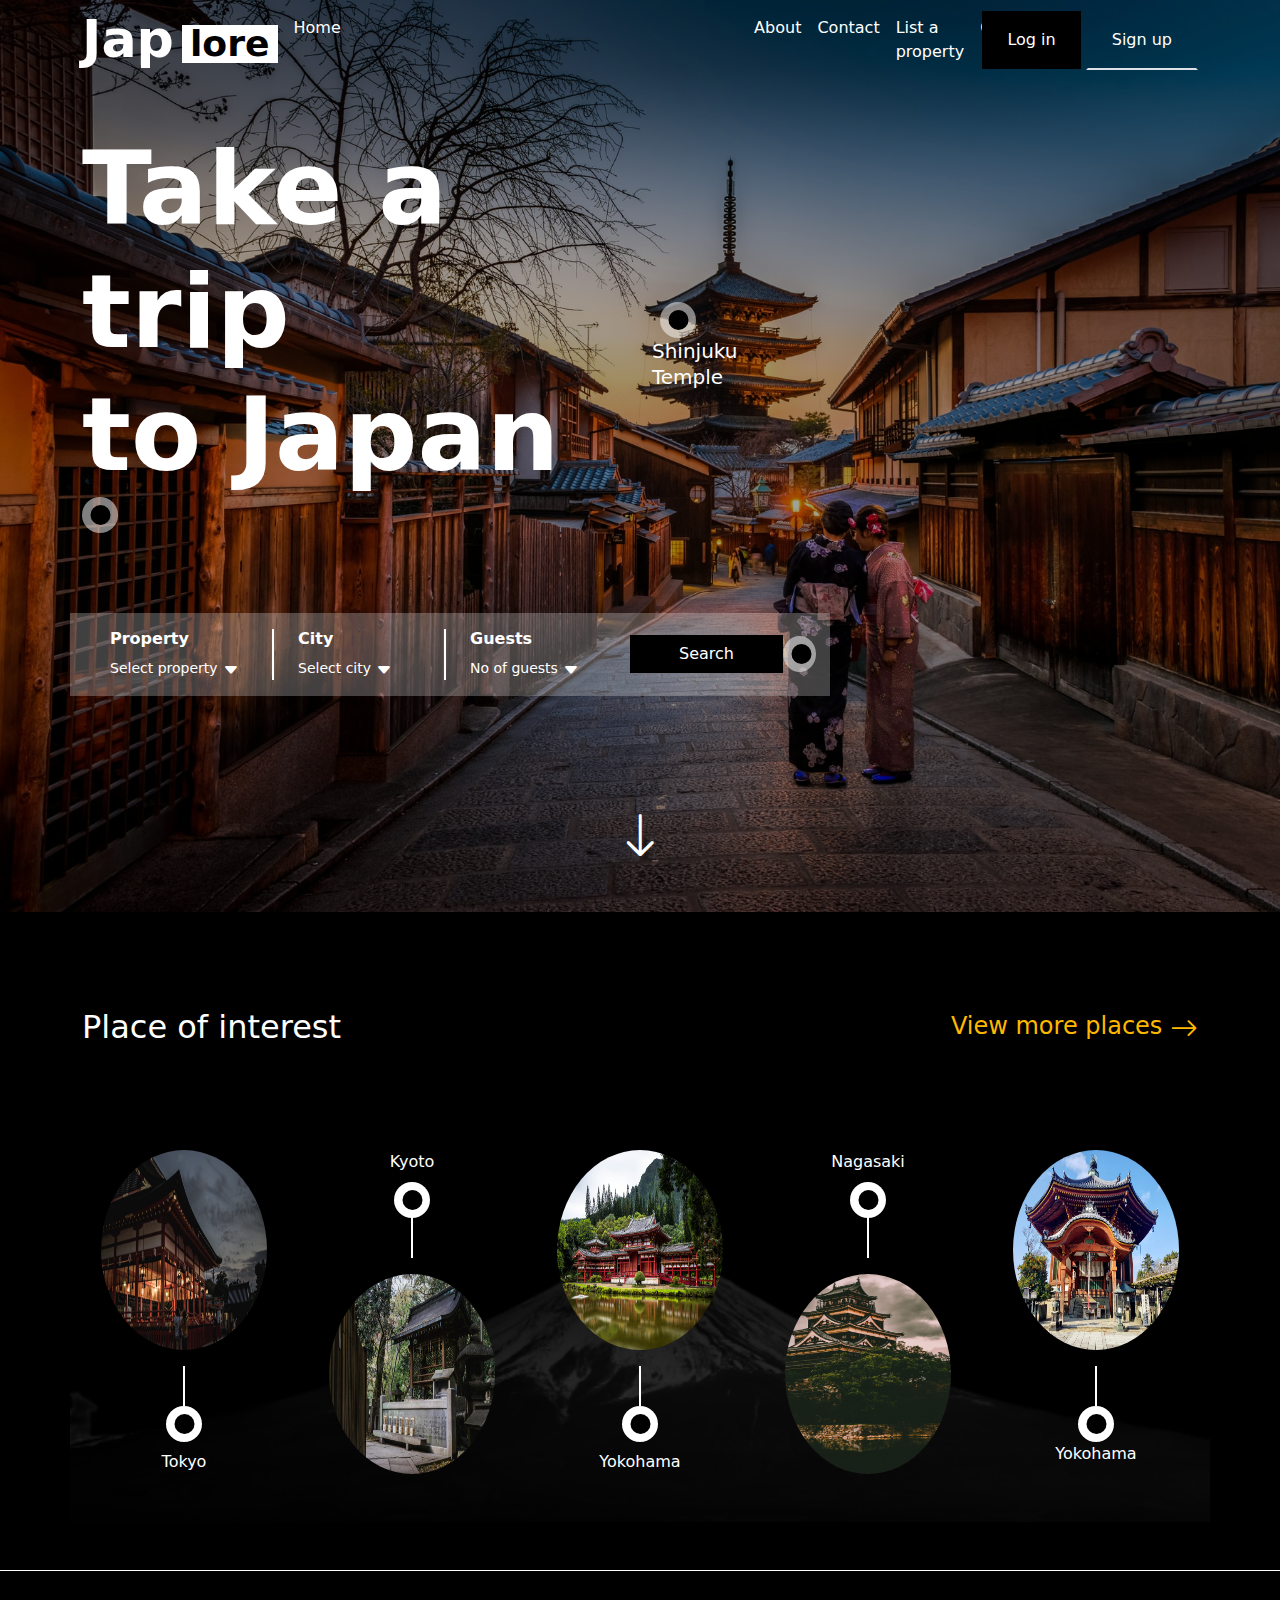
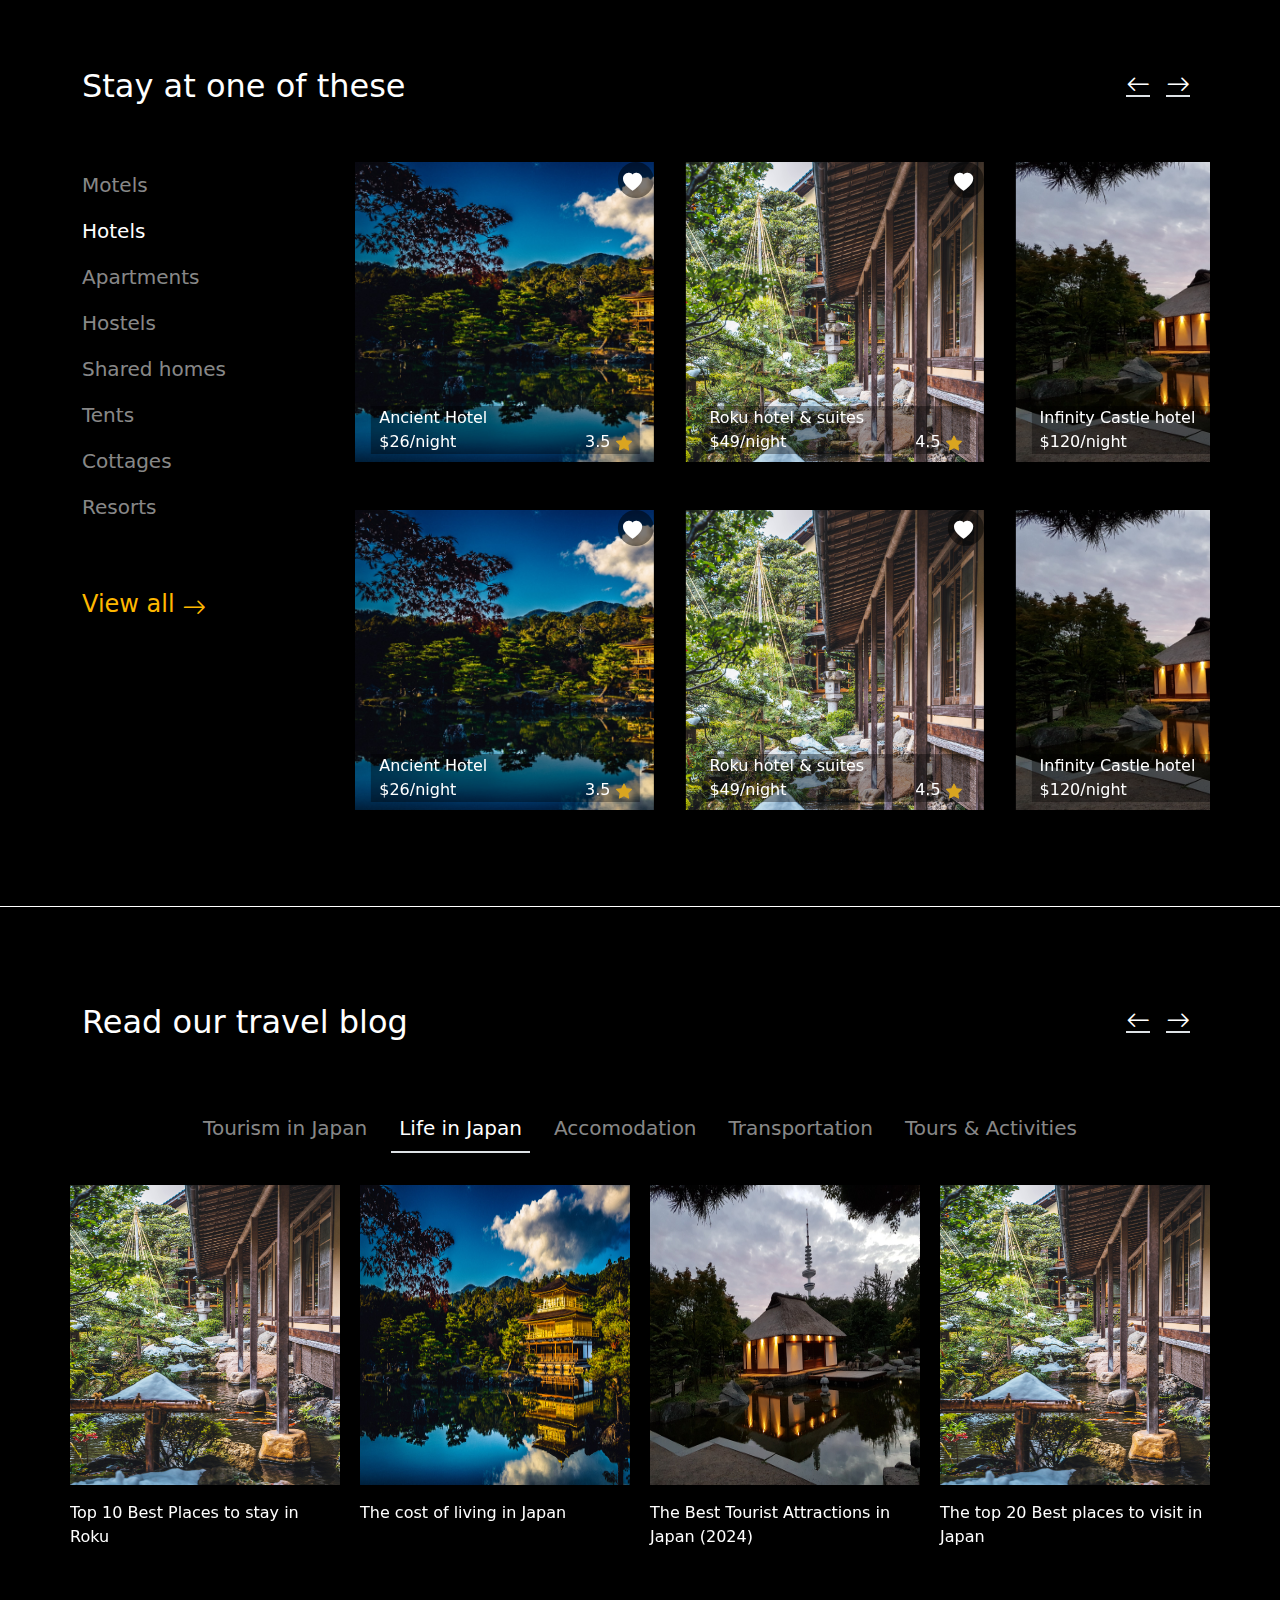
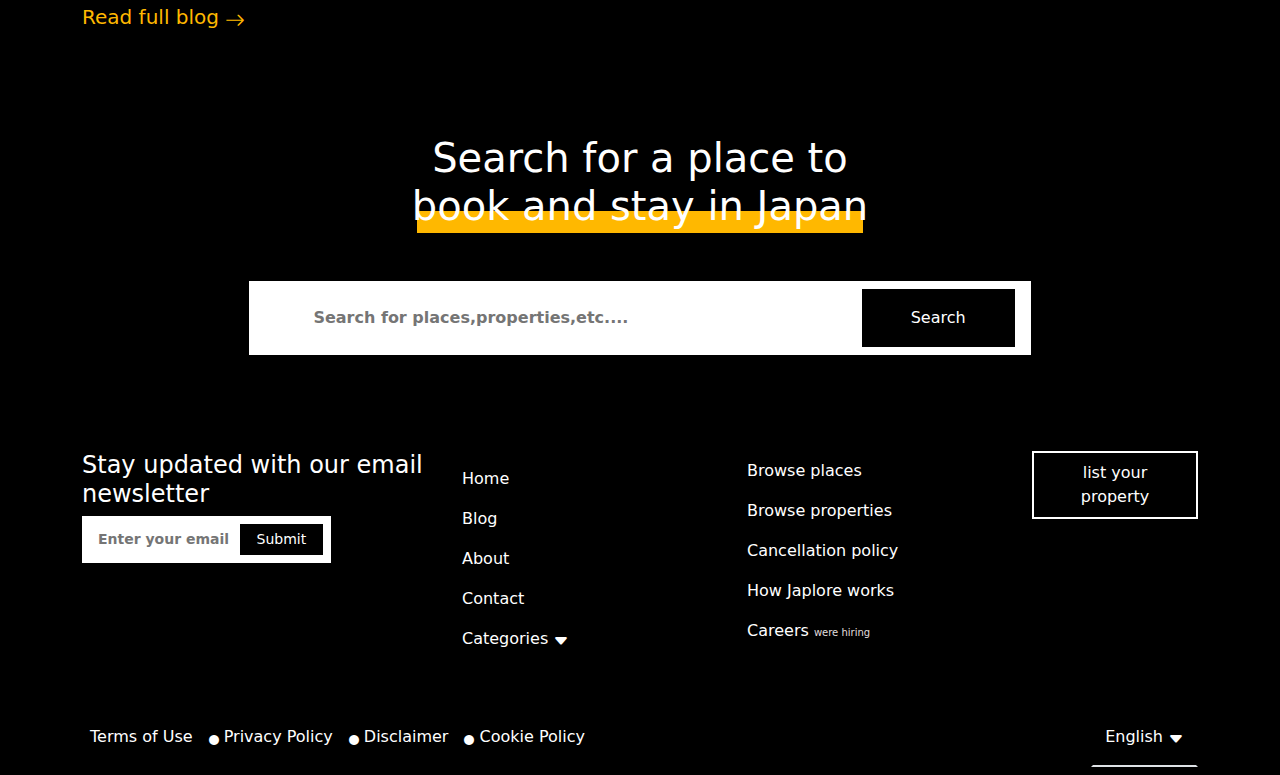
<file: index.html>
<!DOCTYPE html>
<html lang="en">
<head>
  <meta charset="UTF-8">
  <meta name="viewport" content="width=device-width, initial-scale=1.0">
  <title>Japlore</title>
  <link rel="stylesheet" href="index.css">
  <link href="https://cdn.jsdelivr.net/npm/bootstrap@5.3.3/dist/css/bootstrap.min.css" rel="stylesheet" integrity="sha384-QWTKZyjpPEjISv5WaRU9OFeRpok6YctnYmDr5pNlyT2bRjXh0JMhjY6hW+ALEwIH" crossorigin="anonymous">
  <link rel="stylesheet" href="https://cdn.jsdelivr.net/npm/swiper@11/swiper-bundle.min.css"/>
  <link rel="stylesheet" href="https://cdn.jsdelivr.net/npm/bootstrap-icons@1.11.3/font/bootstrap-icons.min.css">
</head>
<body>

 <section class="hero container-fluid pb-5">
    <div class="container-lg">
    <nav class="navbar navbar-expand-lg justify-content-between mb-md-4 mb-2" id="sticky_top">
      <div class="brand text-white">
        <a href="#" class="nav-link d-flex"> Jap <div class="p-2 "><span class="px-2 mt-2">lore</span></div></a>
      </div>

      <button class="navbar-toggler" type="button" data-bs-toggle="collapse" data-bs-target="#navbarSupportedContent" aria-controls="navbarSupportedContent" aria-expanded="false" aria-label="Toggle navigation" >
        <i class="bi bi-list"></i><!-- <span class="navbar-toggler-icon"></span> -->
      </button>
  
      <div class="collapse navbar-collapse justify-content-between" id="navbarSupportedContent">

        <div class="links ">
          <ul class="navbar-nav ">
            <li class="nav-item swiper-slide"><a href="index.html" class="nav-link">Home</a></li>
            <li class="nav-item"><a href="#" class="nav-link">About</a></li>
            <li class="nav-item"><a href="#" class="nav-link">Contact</a></li>
            <li class="nav-item"><a href="#" class="nav-link">List a property</a></li>
            <li class="nav-item"><a href="#" class="nav-link">Categories <i class="bi-caret-down-fill"></i></a></li>
          </ul>
        </div>

        <div class="right ">
          <button class="btn py-3 px-4 black ">Log in</button>
          <button class="btn py-3 px-4 border-2 border-bottom">Sign up</button>
        </div>
      </div>
    </nav>

    <div class="row">
      <div class="col-xl-6 col-md-7">
        <h1 class="text-white trip py-4 mb-5">
          Take a trip <br> to Japan <div class="small circle">
            <div class="circle2"></div>
          </div>
        </h1>
      </div>

      <div class="col-xl-6 col-md-5 first" >
        <div class="circle mx-2">
          <div class="circle2"></div>
        </div>
        <p class="text">Shinjuku <br>Temple</p>
      </div>
    </div>

    <!-- <div class="col-md-3">
      <div class="circle mx-auto">
        <div class="circle2"></div>
      </div>
    </div> -->

    <div class="row text-white pt-2 pb-5">
      <div class=" col-xl-8 frame2 ps-3 py-3 pe-0">
        <div class="col-md-3 ps-lg-4">
          <h6>Property</h6>
          <div class=""> 
            <small>Select property</small>
            <i class="bi bi-caret-down-fill"></i>
          </div>
        </div>
        
        <div class="col-md-2 ps-md-4 me-md-5" style=" border-left: 2.81px solid var(--white);">
          <h6>City</h6>
          <div> 
            <small>Select city</small>
            <i class="bi bi-caret-down-fill"></i>
          </div>
        </div>
        
        <div class="col-md-3 ps-md-4" style=" border-left: 2.81px solid var(--white);">
          <h6>Guests</h6>
          <div class=""> 
            <small>No of guests</small>
            <i class="bi bi-caret-down-fill"></i>
          </div>
        </div>

        <div class="col-md-3 mt-4 mt-sm-0 d-flex align-items-center">
          <div>
            <button class="btn text-white black px-5">Search</button>
          </div>

          <div class="circle">
           <div class="circle2"></div>
          </div>
         </div> 
      </div>
      <div class="col-md-4">
        <div class="float-end">
        <!-- <div class="circle mx-auto">
          <div class="circle2"></div>
        </div> -->
        </div>
      </div>
    </div>
    <div class="text-center mt-5"><i class="bi bi-arrow-down text-white" style="font-size: 3rem;"></i></div>
    </div>
  </section>
  
  <section class="places container-fluid py-5">
    <div class="container-lg">
      <div class="d-flex justify-content-between py-md-5 py-2">
        <h2>Place of interest</h2>
        <h4 class="desktop-only" style="color: rgba(255, 184, 0, 1) !important;">View more places <i class="bi-arrow-right fs-3"></i></h4>
      </div>

    <div class="gallery row py-5 desktop-only">
      <div class="col-lg-2 mx-auto text-center">
        <img src="img/Tokyo.jpeg">
        <div class="extra mt-3">
          <div class="vl mx-auto"></div>
          <div class="circle mx-auto mb-2">
            <div class="circle2"></div>
          </div>
          <span>Tokyo</span>
        </div>
      </div>
      
      <div class="col-lg-2 mx-auto text-center">
        <div class="extra mb-3">
          <span>Kyoto</span>
          <div class="circle mx-auto mt-2">
            <div class="circle2"></div>
          </div>
          <div class="vl mx-auto"></div>
        </div>
        <img src="img/Kyoto.jpeg">
      </div>
      
      <div class="col-lg-2 mx-auto text-center">
        <img src="img/Yokohama.jpeg">
        <div class="extra mt-3">
          <div class="vl mx-auto"></div>
          <div class="circle mb-2 mx-auto">
            <div class="circle2"></div>
          </div>
          <span>Yokohama</span>
        </div>
      </div>
      
      <div class="col-lg-2 mx-auto text-center">
        <div class="extra mb-3">
          <span>Nagasaki</span>
          <div class="circle mt-2 mx-auto">
            <div class="circle2"></div>
          </div>
          <div class="vl mx-auto"></div>
        </div>

        <img src="img/Nagasaki.jpeg">
      </div>
      
      <div class="col-lg-2 mx-auto text-center">
        <img src="img/Yokohama2.jpeg">
        <div class="extra mt-3 mb-2">
          <div class="vl mx-auto"></div>
          <div class="circle mx-auto">
            <div class="circle2"></div>
          </div>
          <span>Yokohama</span>
        </div>
      </div>
    </div> 
    
    <div class="swiper swiper3 mobile-only">
      <div class="gallery swiper-wrapper py-5 ">
        <div class="col-md-3 swiper-slide text-center">
          <img src="img/Tokyo.jpeg">
          <div class="extra mt-3">
            <div class="vl mx-auto"></div>
            <div class="circle mx-auto mb-2">
              <div class="circle2"></div>
            </div>
            <span>Tokyo</span>
          </div>
        </div>
        
        <div class="col-md-3 swiper-slide text-center">
          <div class="extra mb-3">
            <span>Kyoto</span>
            <div class="circle mx-auto mt-2">
              <div class="circle2"></div>
            </div>
            <div class="vl mx-auto"></div>
          </div>
          <img src="img/Kyoto.jpeg">
        </div>
        
        <div class="col-md-3 swiper-slide text-center">
          <img src="img/Yokohama.jpeg">
          <div class="extra mt-3">
            <div class="vl mx-auto"></div>
            <div class="circle mb-2 mx-auto">
              <div class="circle2"></div>
            </div>
            <span>Yokohama</span>
          </div>
        </div>
        
        <div class="col-md-3 swiper-slide text-center">
          <div class="extra mb-3">
            <span>Nagasaki</span>
            <div class="circle mt-2 mx-auto">
              <div class="circle2"></div>
            </div>
            <div class="vl mx-auto"></div>
          </div>

          <img src="img/Nagasaki.jpeg">
        </div>
        
        <div class="col-md-3 swiper-slide text-center">
          <img src="img/Yokohama2.jpeg">
          <div class="extra mt-3 mb-2">
            <div class="vl mx-auto"></div>
            <div class="circle mx-auto">
              <div class="circle2"></div>
            </div>
            <span>Yokohama</span>
          </div>
        </div>

        <div class="col-md-3 swiper-slide text-center">
          <div class="extra mb-3">
            <span>Nagasaki</span>
            <div class="circle mt-2 mx-auto">
              <div class="circle2"></div>
            </div>
            <div class="vl mx-auto"></div>
          </div>

          <img src="img/Nagasaki.jpeg">
        </div>
      </div>
    </div> 
    <h4 class="mobile-only" style="color: rgba(255, 184, 0, 1) !important;">View more places <i class="bi-arrow-right fs-3"></i></h4>

    </div>
  </section>

  <section class="stay container-fluid py-5 ">
    <div class="container-lg pb-5">
      <div class="d-flex justify-content-between py-5">
        <h2>Stay at one of these</h2>
        <h4 ><i class="border-2 border-bottom bi-arrow-left fs-4 mx-2"></i><i class="border-2 border-bottom bi-arrow-right fs-4 mx-2"></i></h4>
      </div>

      <div class="row">
        <div class="col-md-3">
          <aside>
            <ul class="navbar-nav">
              <li class="nav-item"><a href="#" class="nav-link fs-5">Motels</a></li>
              <li class="nav-item"><a href="#" class="nav-link fs-5 active">Hotels</a></li>
              <li class="nav-item"><a href="#" class="nav-link fs-5">Apartments</a></li>
              <li class="nav-item"><a href="#" class="nav-link fs-5">Hostels</a></li>
              <li class="nav-item"><a href="#" class="nav-link fs-5">Shared homes</a></li>
              <li class="nav-item"><a href="#" class="nav-link fs-5">Tents</a></li>
              <li class="nav-item"><a href="#" class="nav-link fs-5">Cottages</a></li>
              <li class="nav-item"><a href="#" class="nav-link fs-5">Resorts</a></li>
              <li class="nav-item"><a href="#" class="nav-link fs-4 mt-5" style="color: rgba(255, 184, 0, 1) !important;">View all <i class="bi bi-arrow-right"></i></a></li>
            </ul>
          </aside>
        </div>
        <div class="col-md-9">
          <main>
            <div class=" row mb-5">
              <div class="swiper swiper1">
                <div class="swiper-wrapper">
                  <div class="col-md-3 swiper-slide mx-3" style="background-image: url(img/Roku.jpeg);height:300px; background-size: cover;">
                    <div class="texts">
                      <div class="circle float-end"><i class="bi bi-heart-fill"></i></div>
                      <div class="float-bottom px-2">
                      <span>Roku hotel & suites</span>
                      <div class="justify-content-between d-flex">
                        <span>$49/night</span>
                        <span>4.5 <i class="bi bi-star-fill"></i></span>
                      </div>
                      </div>
                    </div>
                  </div>
  
                  <div class="col-md-3 swiper-slide mx-3" style="background-image: url(img/Infinity_Castle.jpeg); height: 300px; background-size: cover;">
                    <div class="texts">
                      <div class="circle float-end"><i class="bi bi-heart-fill"></i></div>
                      <div class="float-bottom px-2">
                      <span>Infinity Castle hotel</span>
                      <div class="justify-content-between d-flex">
                        <span>$120/night</span>
                        <span>5 <i class="bi bi-star-fill"></i></span>
                      </div>
                      </div>
                    </div>
                  </div>
  
                  <div class="col-md-3 swiper-slide mx-3" style="background-image: url(img/ancient.jpeg); height: 300px; background-size: cover;">
                    <div class="texts">
                      <div class="circle float-end"><i class="bi bi-heart-fill"></i></div>
                      <div class="float-bottom px-2">
                      <span>Ancient Hotel</span>
                      <div class="justify-content-between d-flex">
                        <span>$26/night</span>
                        <span>3.5 <i class="bi bi-star-fill"></i></span>
                      </div>
                      </div>
                    </div>
                  </div>
  
                  <!-- <div class="col-md-3 swiper-slide">
                    <img src="img/Infinity_Castle.jpeg" width="300px" height="300px">
                    <div class="top-left">
                      <div class="circle"><i class="bi bi-heart-fill"></i></div>
                    </div>
  
                    <div class="bottom">
                      <span>Roku hotel & suites</span>
                      <div>
                        <span>$49/night</span>
                        <span>4.5 <i class="bi bi-star-fill"></i></span>
                      </div>
                    </div>
                  </div>
                  <div class="col-md-3 swiper-slide">
                    <img src="img/ancient.jpeg" width="300px" height="300px">
                  </div> -->
                </div>
                </div>
            </div>
            
            <div class=" row">
              <div class="swiper swiper1">
                <div class="swiper-wrapper">
                  <div class="col-md-3 swiper-slide mx-3" style="background-image: url(img/Roku.jpeg);height:300px; background-size: cover;">
                    <div class="texts">
                      <div class="circle float-end"><i class="bi bi-heart-fill"></i></div>
                      <div class="float-bottom px-2">
                      <span>Roku hotel & suites</span>
                      <div class="justify-content-between d-flex">
                        <span>$49/night</span>
                        <span>4.5 <i class="bi bi-star-fill"></i></span>
                      </div>
                      </div>
                    </div>
                  </div>
  
                  <div class="col-md-3 swiper-slide mx-3" style="background-image: url(img/Infinity_Castle.jpeg); height: 300px; background-size: cover;">
                    <div class="texts">
                      <div class="circle float-end"><i class="bi bi-heart-fill"></i></div>
                      <div class="float-bottom px-2">
                      <span>Infinity Castle hotel</span>
                      <div class="justify-content-between d-flex">
                        <span>$120/night</span>
                        <span>5 <i class="bi bi-star-fill"></i></span>
                      </div>
                      </div>
                    </div>
                  </div>
  
                  <div class="col-md-3 swiper-slide mx-3" style="background-image: url(img/ancient.jpeg); height: 300px; background-size: cover;">
                    <div class="texts">
                      <div class="circle float-end"><i class="bi bi-heart-fill"></i></div>
                      <div class="float-bottom px-2">
                      <span>Ancient Hotel</span>
                      <div class="justify-content-between d-flex">
                        <span>$26/night</span>
                        <span>3.5 <i class="bi bi-star-fill"></i></span>
                      </div>
                      </div>
                    </div>
                  </div>
  
                   </div>
                </div>
            </div>
          </main>
        </div>
      </div>
    </div>
  </section>

  <section class="blog container-fluid py-5">
    <div class="container-lg">
      <div class="d-flex justify-content-between py-5">
        <h2>Read our travel blog</h2>
        <h4 ><i class="border-2 border-bottom bi-arrow-left fs-4 mx-2"></i><i class="border-2 border-bottom bi-arrow-right fs-4 mx-2"></i></h4>
      </div>

    <nav class="navbar navbar-expand-lg justify-content-around mb-4">
      <ul class="navbar-nav">
        <li class="nav-item"><a href="#" class="nav-link fs-5 mx-2">Tourism in Japan</a></li>
        <li class="nav-item"><a href="#" class="nav-link fs-5 mx-2 active border-bottom border-2">Life in Japan</a></li>
        <li class="nav-item"><a href="#" class="nav-link fs-5 mx-2">Accomodation</a></li>
        <li class="nav-item"><a href="#" class="nav-link fs-5 mx-2">Transportation</a></li>
        <li class="nav-item"><a href="#" class="nav-link fs-5 mx-2">Tours & Activities</a></li>
      </ul>
    </nav>

    <div class=" row mb-5">
      <div class="swiper swiper2">
        <div class="swiper-wrapper">
          <div class="col-3 swiper-slide">
            <img src="img/Roku.jpeg " height="300px" width="300px">
            <p class="py-3">Top 10 Best Places to stay in Roku</p>
          </div>

          <div class="col-3 swiper-slide">
            <img src="img/ancient.jpeg" height="300px" width="300px">
            <p class="py-3">The cost of living in Japan</p>
          </div>
          
          <div class="col-3 swiper-slide">
            <img src="img/Infinity_Castle.jpeg" height="300px" width="300px">
            <p class="py-3">The Best Tourist Attractions in Japan (2024)</p>
          </div>

          <div class="col-3 swiper-slide">
            <img src="img/Roku.jpeg" height="300px" width="300px">
            <p class="py-3">The top 20 Best places to visit in Japan</p>
          </div>
          
          <div class="col-3 swiper-slide">
            <img src="img/ancient.jpeg" height="300px" width="300px">
            <p class="py-3">The Best Tourist Attractions in Japan.The glorious Ancient Castle hotel</p>
          </div>
        </div>     
      </div>

      <div>
        <h5 style="color: rgba(255, 184, 0, 1) !important;">Read full blog <i class="bi bi-arrow-right"></i></h5>
      </div>
  </section>

  <section class="search container-fluid">
    <div class="container-lg">
      <div>
        <h1 class="text-center" style="z-index: 999; position: relative;">
          Search for a place to <br>book and stay in Japan
        </h1>
        <div class="text-center mx-auto" style="background-color: rgba(255,184, 0,1); height: 22px; margin-top: -1.7rem; width: 40%; z-index: 1;"></div>
      </div>
      
      <div class="search_field mt-5 mx-auto px-3 py-2 d-flex justify-content-between">
        <input class="ps-5" type="text" placeholder="Search for places,properties,etc....">
        <button class="btn py-3 px-5 black text-white">Search</button>
      </div>
    
    </div>
  </section>

  <section class="footer container-fluid mt-5 pt-5">
    <div class="container-lg">
      <div class="row">
        <div class="col-md-4">
          <h4>Stay updated with our email newsletter</h4>
          <div class="search_field mt-2 p-2 d-flex justify-content-between">
            <input class="ps-2" type="text" placeholder="Enter your email">
            <button class="btn py-1 px-3 black text-white">Submit</button>
          </div>
        </div>

        <div class="col">
          <ul class="navbar-nav">
            <li class="nav-item"><a href="#" class="nav-link"></a>Home</li>
            <li class="nav-item"><a href="#" class="nav-link"></a>Blog</li>
            <li class="nav-item"><a href="#" class="nav-link"></a>About</li>
            <li class="nav-item"><a href="#" class="nav-link"></a>Contact</li>
            <li class="nav-item"><a href="#" class="nav-link"></a>Categories <i class="bi bi-caret-down-fill"></i></li>
          </ul>
        </div>

        <div class="col">
          <ul class="navbar-nav">
            <li class="nav-item"><a href="#" class="nav-link">Browse places</a></li>
            <li class="nav-item"><a href="#" class="nav-link">Browse properties</a></li>
            <li class="nav-item"><a href="#" class="nav-link">Cancellation policy</a></li>
            <li class="nav-item"><a href="#" class="nav-link">How Japlore works</a></li>
            <li class="nav-item"><a href="#" class="nav-link">Careers <small class="fs6 fw-lighter">were hiring</small></a></li>
          </ul>
        </div>

        <div class="col-2">
          <button class="btn text-white border-2 border-white py-2" style="width: 100%">list your property</button>
        </div>
      </div>

      <nav class="navbar navbar-expand-lg mt-5 justify-content-between">
        <ul class="navbar-nav">
          <li class="nav-item"><a href="#" class="nav-link">Terms of Use</a></li>
          <li class="nav-item"><a href="#" class="nav-link"><i class="bi bi-circle-fill"></i> Privacy Policy</a></li>
          <li class="nav-item"><a href="#" class="nav-link"><i class="bi bi-circle-fill"></i> Disclaimer</a></li>
          <li class="nav-item"><a href="#" class="nav-link"><i class="bi bi-circle-fill"></i> Cookie Policy</a></li>
        </ul>

        <button class="btn py-3 border-2 border-bottom text-white">English <i class="bi bi-caret-down-fill"></i> </button>
    

      </nav>
    </div>
  </section>
    <script src="https://cdn.jsdelivr.net/npm/swiper@8/swiper-bundle.min.js"></script>
  <script src="https://cdn.jsdelivr.net/npm/bootstrap@5.3.3/dist/js/bootstrap.bundle.min.js" integrity="sha384-YvpcrYf0tY3lHB60NNkmXc5s9fDVZLESaAA55NDzOxhy9GkcIdslK1eN7N6jIeHz" crossorigin="anonymous"></script> 
  <script src="index.js"></script>
</body>
</html>
</file>
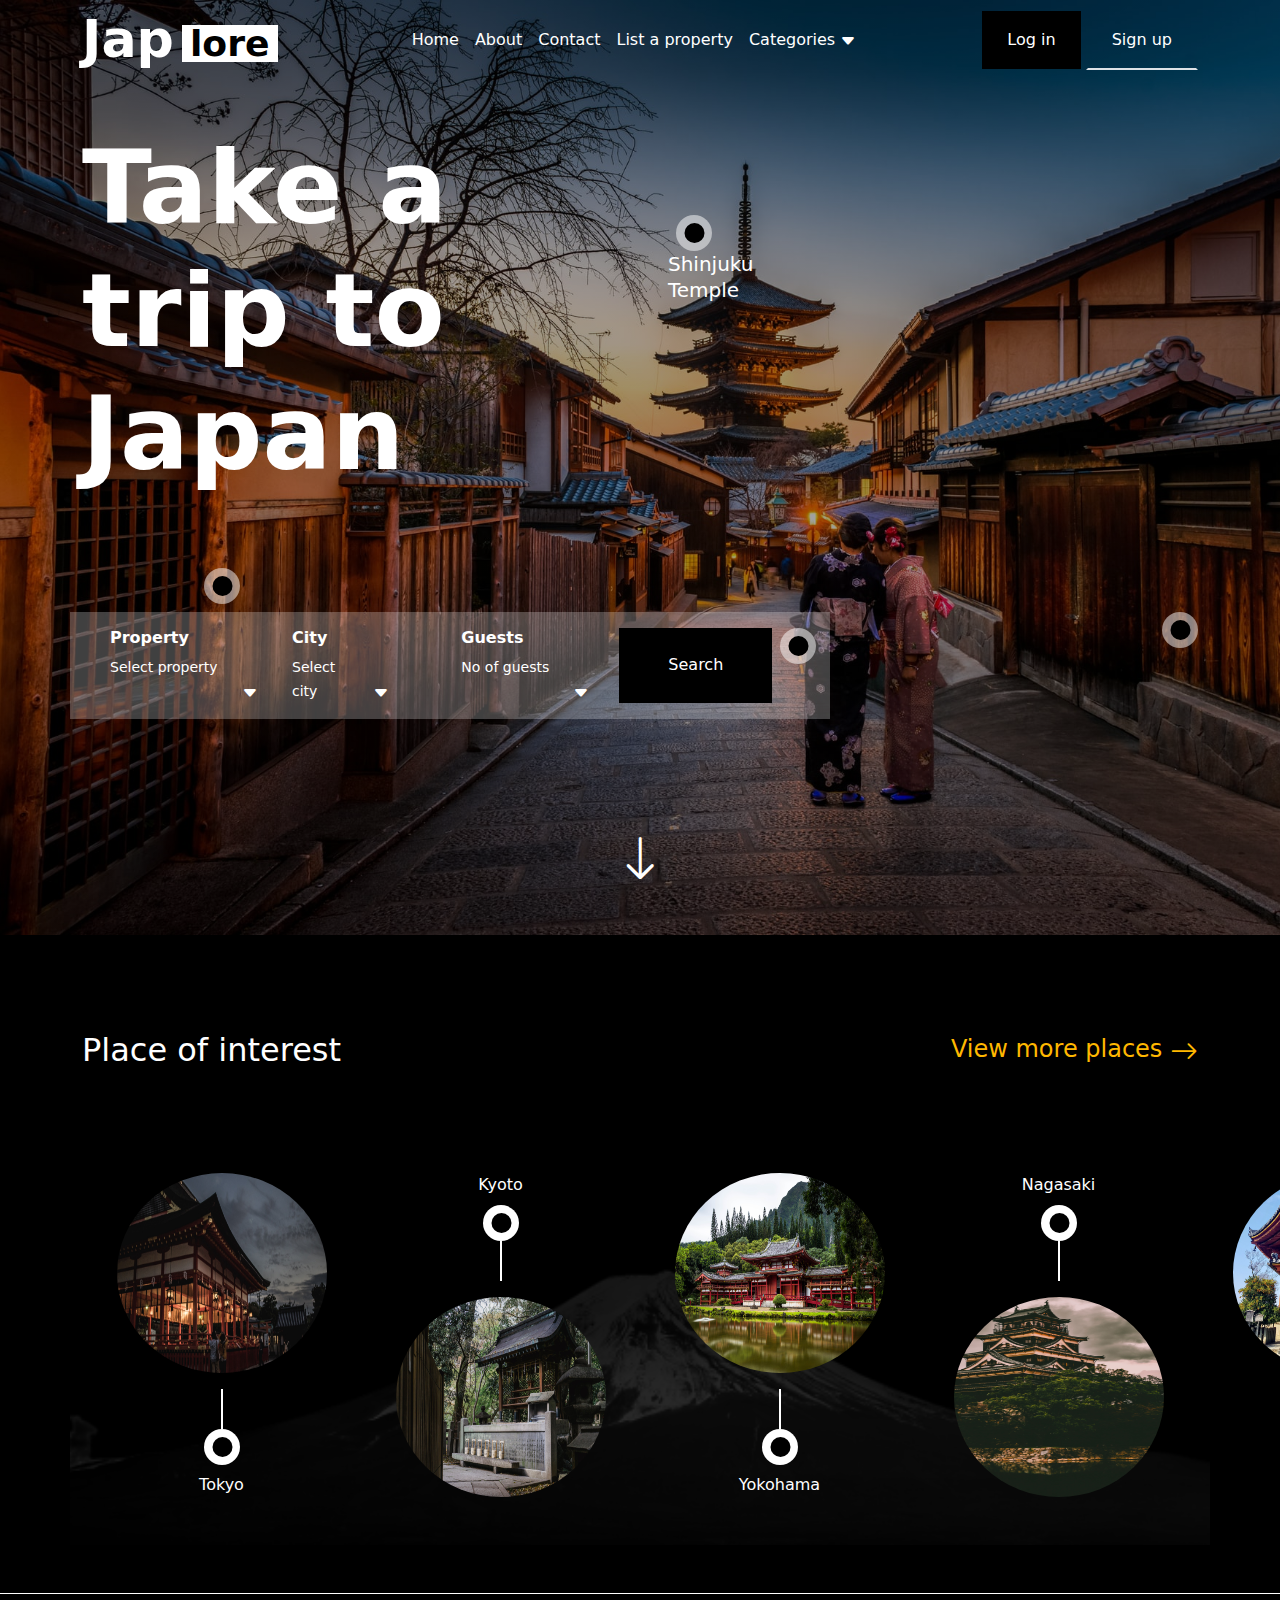
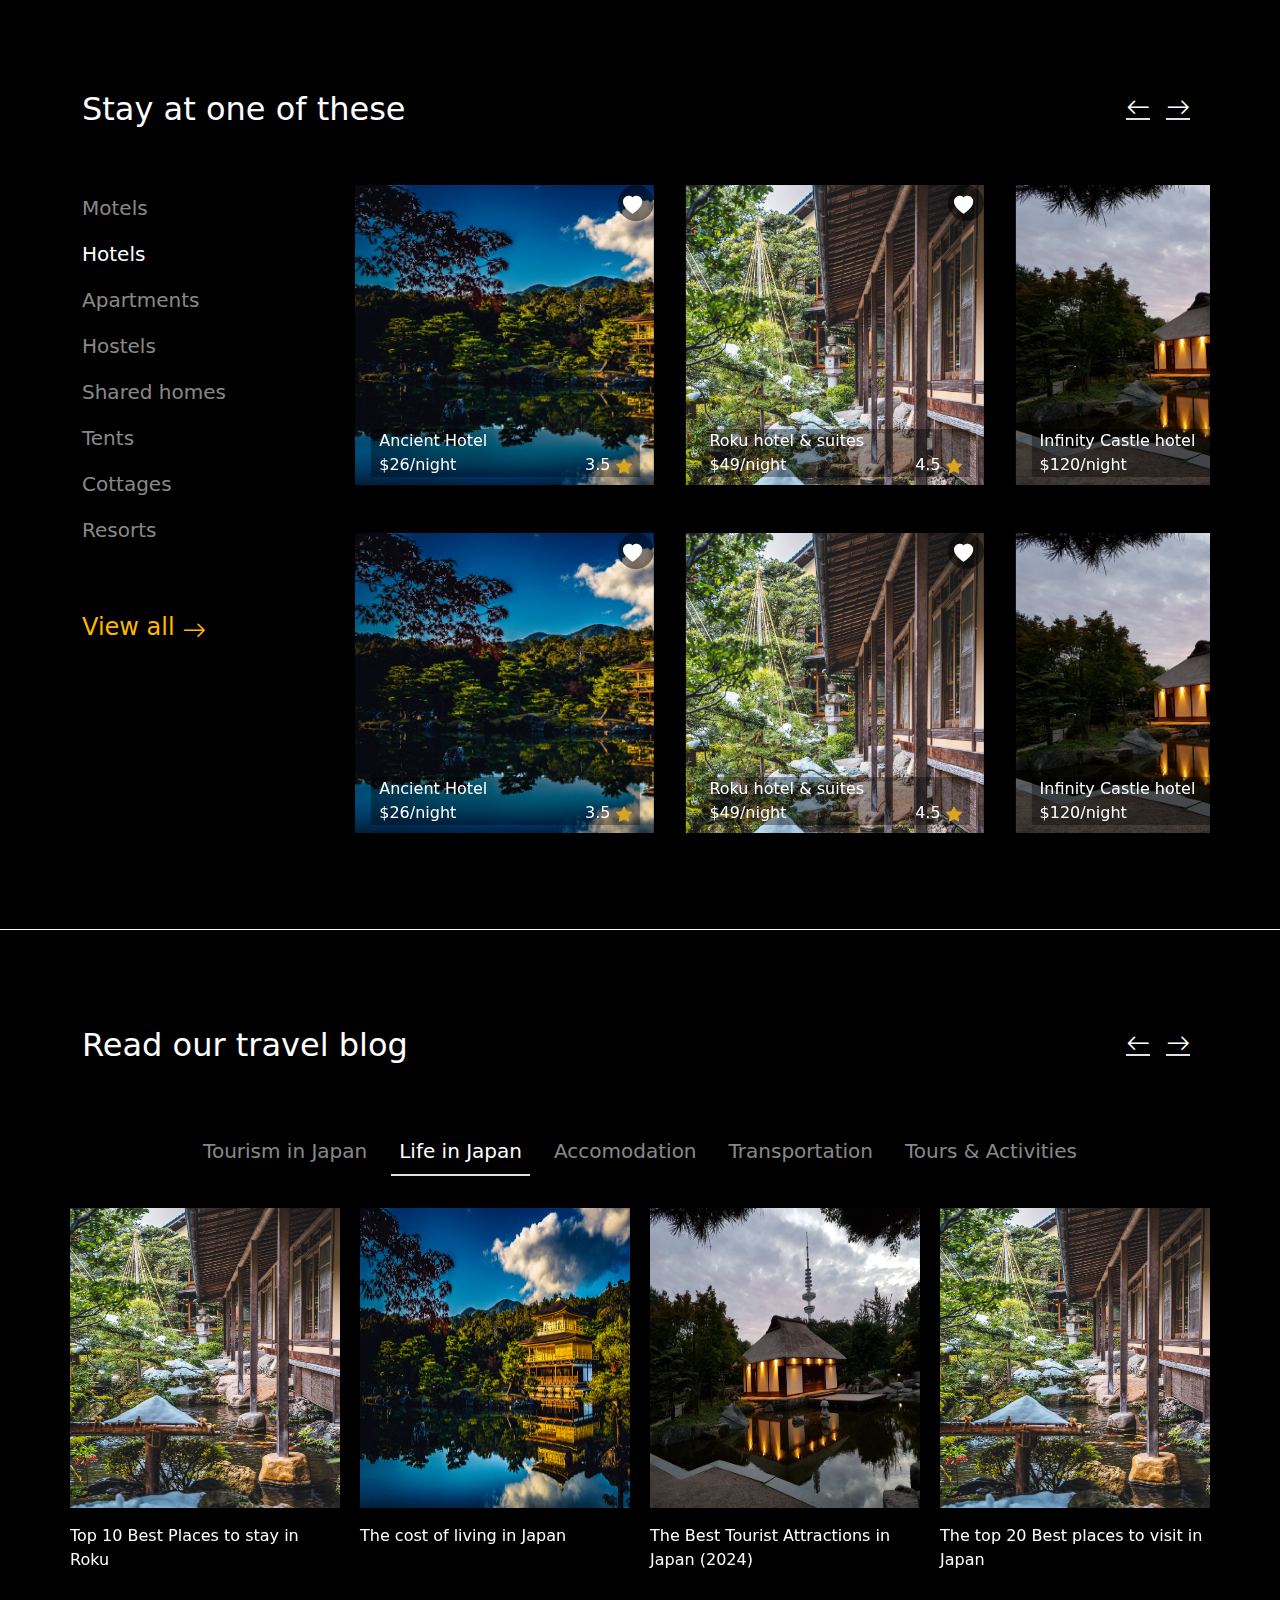
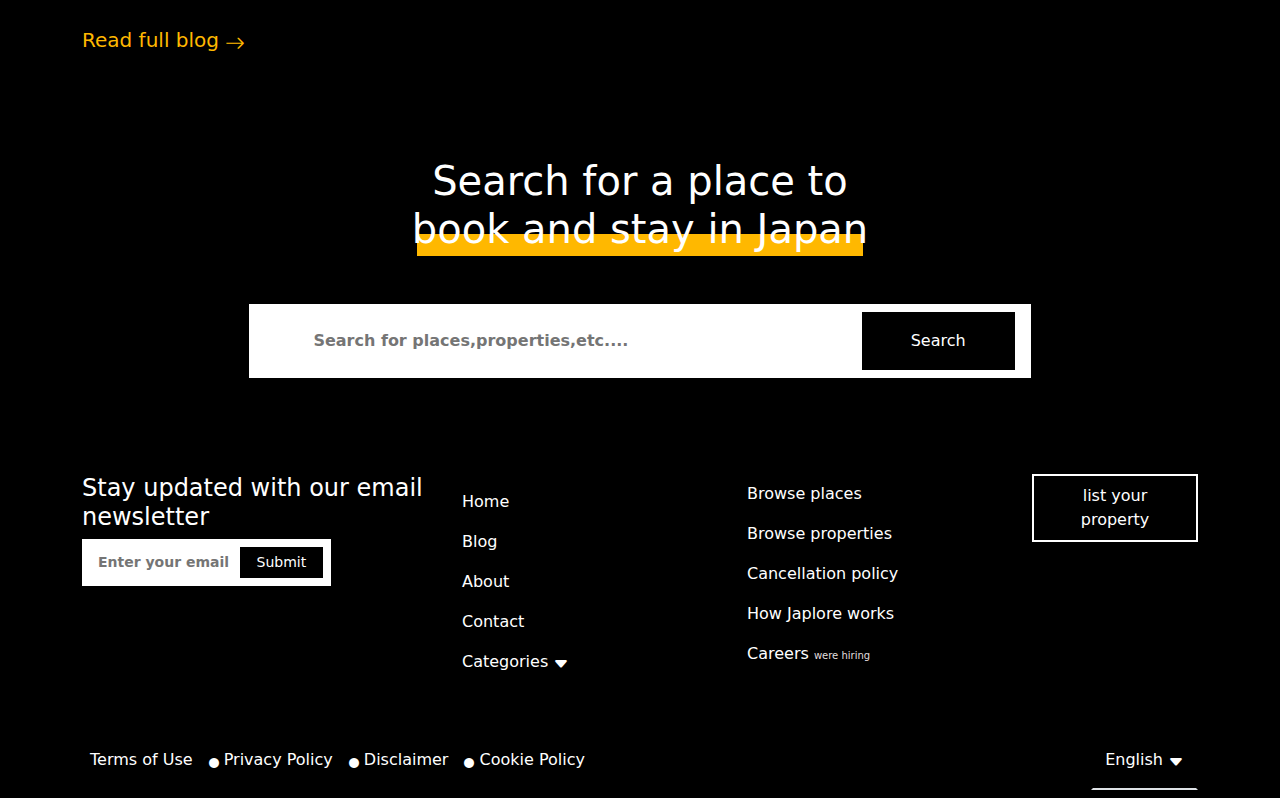
<file: home.html>
<!DOCTYPE html>
<html lang="en">
<head>
  <meta charset="UTF-8">
  <meta name="viewport" content="width=device-width, initial-scale=1.0">
  <title>Japlore</title>
  <link rel="stylesheet" href="index.css">
  <link href="https://cdn.jsdelivr.net/npm/bootstrap@5.3.3/dist/css/bootstrap.min.css" rel="stylesheet" integrity="sha384-QWTKZyjpPEjISv5WaRU9OFeRpok6YctnYmDr5pNlyT2bRjXh0JMhjY6hW+ALEwIH" crossorigin="anonymous">
  <link rel="stylesheet" href="https://cdn.jsdelivr.net/npm/swiper@11/swiper-bundle.min.css"/>
  <link rel="stylesheet" href="https://cdn.jsdelivr.net/npm/bootstrap-icons@1.11.3/font/bootstrap-icons.min.css">
</head>
<body>

  <section class="hero container-fluid pb-5">
    <div class="container-lg">
    <nav class="navbar navbar-expand-lg justify-content-between mb-4">
      <div class="brand text-white">
        <a href="#" class="nav-link d-flex"> Jap <div class="p-2 "><span class="px-2 mt-2">lore</span></div></a>
      </div>
      <div class="links ">
        <ul class="navbar-nav ">
          <li class="nav-item"><a href="index.html" class="nav-link">Home</a></li>
          <li class="nav-item"><a href="#" class="nav-link">About</a></li>
          <li class="nav-item"><a href="#" class="nav-link">Contact</a></li>
          <li class="nav-item"><a href="#" class="nav-link">List a property</a></li>
          <li class="nav-item"><a href="#" class="nav-link">Categories <i class="bi-caret-down-fill"></i></a></li>
        </ul>
      </div>
      <div class="right ">
        <button class="btn py-3 px-4 black ">Log in</button>
        <button class="btn py-3 px-4 border-2 border-bottom">Sign up</button>
      </div>
    </nav>

    <div class="row">
      <div class="col-lg-6">
        <h1 class="text-white trip py-4 mb-5">
          Take a trip to Japan
        </h1>
      </div>

      <div class="col-lg-6" style="transform: translate(1rem, 7rem);">
        <div class="circle mx-2">
          <div class="circle2"></div>
        </div>
        <p class="text">Shinjuku <br>Temple</p>
      </div>
    </div>

    <div class="col-lg-3">
      <div class="circle mx-auto">
        <div class="circle2"></div>
      </div>
    </div>

    <div class="row text-white pt-2 pb-5">
      <div class="col-lg-8 d-flex frame2 p-3">
        <div class="col-lg-3 ps-4 d-flex">
          <div>
            <h6>Property</h6>
            <small>Select property</small>
          </div>
          <div class="polygon ms-4"><i class="bi bi-caret-down-fill"></i></div>
        </div>
        <div class="col-lg-2 ps-4 me-5 d-flex">
          <div>
            <h6>City</h6>
            <small>Select city</small>
          </div>
          <div class="polygon ms-4"><i class="bi bi-caret-down-fill"></i></div>
        </div>
        <div class="col-lg-3 ps-4 d-flex">
          <div>
            <h6>Guests</h6>
            <small>No of guests</small>
          </div>
          <div class="polygon ms-4"><i class="bi bi-caret-down-fill"></i></div>
        </div>
        <div class="col-lg-4 d-flex">
         <button class="btn text-white black px-5">Search</button>
         <div class="circle mx-2">
          <div class="circle2"></div>
        </div>
        </div>        
      </div>
      <div class="col-lg-4">
        <div class="float-end">
        <div class="circle mx-auto">
          <div class="circle2"></div>
        </div>
        </div>
      </div>
    </div>
    <div class="text-center mt-5"><i class="bi bi-arrow-down text-white" style="font-size: 3rem;"></i></div>
    </div>
  </section>
  
  <section class="places container-fluid py-5">
    <div class="container-lg">
      <div class="d-flex justify-content-between py-5">
        <h2>Place of interest</h2>
        <h4 style="color: rgba(255, 184, 0, 1) !important;">View more places <i class="bi-arrow-right fs-3"></i></h4>
      </div>

    <div class="gallery d-flex py-5">
      <div class="col-md-3 text-center">
        <img src="img/Tokyo.jpeg">
        <div class="extra mt-3">
          <div class="vl mx-auto"></div>
          <div class="circle mx-auto mb-2">
            <div class="circle2"></div>
          </div>
          <span>Tokyo</span>
        </div>
      </div>
      
      <div class="col-md-3 text-center">
        <div class="extra mb-3">
          <span>Kyoto</span>
          <div class="circle mx-auto mt-2">
            <div class="circle2"></div>
          </div>
          <div class="vl mx-auto"></div>
        </div>
        <img src="img/Kyoto.jpeg">
      </div>
      
      <div class="col-md-3 text-center">
        <img src="img/Yokohama.jpeg">
        <div class="extra mt-3">
          <div class="vl mx-auto"></div>
          <div class="circle mb-2 mx-auto">
            <div class="circle2"></div>
          </div>
          <span>Yokohama</span>
        </div>
      </div>
      
      <div class="col-md-3 text-center">
        <div class="extra mb-3">
          <span>Nagasaki</span>
          <div class="circle mt-2 mx-auto">
            <div class="circle2"></div>
          </div>
          <div class="vl mx-auto"></div>
        </div>

        <img src="img/Nagasaki.jpeg">
      </div>
      
      <div class="col-md-3 text-center">
        <img src="img/Yokohama2.jpeg">
        <div class="extra mt-3 mb-2">
          <div class="vl mx-auto"></div>
          <div class="circle mx-auto">
            <div class="circle2"></div>
          </div>
          <span>Yokohama</span>
        </div>
      </div>
    </div>  
    </div>
  </section>

  <section class="stay container-fluid py-5 ">
    <div class="container-lg pb-5">
      <div class="d-flex justify-content-between py-5">
        <h2>Stay at one of these</h2>
        <h4 ><i class="border-2 border-bottom bi-arrow-left fs-4 mx-2"></i><i class="border-2 border-bottom bi-arrow-right fs-4 mx-2"></i></h4>
      </div>

      <div class="row">
        <div class="col-md-3">
          <aside>
            <ul class="navbar-nav">
              <li class="nav-item"><a href="#" class="nav-link fs-5">Motels</a></li>
              <li class="nav-item"><a href="#" class="nav-link fs-5 active">Hotels</a></li>
              <li class="nav-item"><a href="#" class="nav-link fs-5">Apartments</a></li>
              <li class="nav-item"><a href="#" class="nav-link fs-5">Hostels</a></li>
              <li class="nav-item"><a href="#" class="nav-link fs-5">Shared homes</a></li>
              <li class="nav-item"><a href="#" class="nav-link fs-5">Tents</a></li>
              <li class="nav-item"><a href="#" class="nav-link fs-5">Cottages</a></li>
              <li class="nav-item"><a href="#" class="nav-link fs-5">Resorts</a></li>
              <li class="nav-item"><a href="#" class="nav-link fs-4 mt-5" style="color: rgba(255, 184, 0, 1) !important;">View all <i class="bi bi-arrow-right"></i></a></li>
            </ul>
          </aside>
        </div>
        <div class="col-md-9">
          <main>
            <div class=" row mb-5">
              <div class="swiper swiper1">
                <div class="swiper-wrapper">
                  <div class="col-md-3 swiper-slide mx-3" style="background-image: url(img/Roku.jpeg);height:300px; background-size: cover;">
                    <div class="texts">
                      <div class="circle float-end"><i class="bi bi-heart-fill"></i></div>
                      <div class="float-bottom px-2">
                      <span>Roku hotel & suites</span>
                      <div class="justify-content-between d-flex">
                        <span>$49/night</span>
                        <span>4.5 <i class="bi bi-star-fill"></i></span>
                      </div>
                      </div>
                    </div>
                  </div>
  
                  <div class="col-md-3 swiper-slide mx-3" style="background-image: url(img/Infinity_Castle.jpeg); height: 300px; background-size: cover;">
                    <div class="texts">
                      <div class="circle float-end"><i class="bi bi-heart-fill"></i></div>
                      <div class="float-bottom px-2">
                      <span>Infinity Castle hotel</span>
                      <div class="justify-content-between d-flex">
                        <span>$120/night</span>
                        <span>5 <i class="bi bi-star-fill"></i></span>
                      </div>
                      </div>
                    </div>
                  </div>
  
                  <div class="col-md-3 swiper-slide mx-3" style="background-image: url(img/ancient.jpeg); height: 300px; background-size: cover;">
                    <div class="texts">
                      <div class="circle float-end"><i class="bi bi-heart-fill"></i></div>
                      <div class="float-bottom px-2">
                      <span>Ancient Hotel</span>
                      <div class="justify-content-between d-flex">
                        <span>$26/night</span>
                        <span>3.5 <i class="bi bi-star-fill"></i></span>
                      </div>
                      </div>
                    </div>
                  </div>
  
                  <!-- <div class="col-md-3 swiper-slide">
                    <img src="img/Infinity_Castle.jpeg" width="300px" height="300px">
                    <div class="top-left">
                      <div class="circle"><i class="bi bi-heart-fill"></i></div>
                    </div>
  
                    <div class="bottom">
                      <span>Roku hotel & suites</span>
                      <div>
                        <span>$49/night</span>
                        <span>4.5 <i class="bi bi-star-fill"></i></span>
                      </div>
                    </div>
                  </div>
                  <div class="col-md-3 swiper-slide">
                    <img src="img/ancient.jpeg" width="300px" height="300px">
                  </div> -->
                </div>
                </div>
            </div>
            
            <div class=" row">
              <div class="swiper swiper1">
                <div class="swiper-wrapper">
                  <div class="col-md-3 swiper-slide mx-3" style="background-image: url(img/Roku.jpeg);height:300px; background-size: cover;">
                    <div class="texts">
                      <div class="circle float-end"><i class="bi bi-heart-fill"></i></div>
                      <div class="float-bottom px-2">
                      <span>Roku hotel & suites</span>
                      <div class="justify-content-between d-flex">
                        <span>$49/night</span>
                        <span>4.5 <i class="bi bi-star-fill"></i></span>
                      </div>
                      </div>
                    </div>
                  </div>
  
                  <div class="col-md-3 swiper-slide mx-3" style="background-image: url(img/Infinity_Castle.jpeg); height: 300px; background-size: cover;">
                    <div class="texts">
                      <div class="circle float-end"><i class="bi bi-heart-fill"></i></div>
                      <div class="float-bottom px-2">
                      <span>Infinity Castle hotel</span>
                      <div class="justify-content-between d-flex">
                        <span>$120/night</span>
                        <span>5 <i class="bi bi-star-fill"></i></span>
                      </div>
                      </div>
                    </div>
                  </div>
  
                  <div class="col-md-3 swiper-slide mx-3" style="background-image: url(img/ancient.jpeg); height: 300px; background-size: cover;">
                    <div class="texts">
                      <div class="circle float-end"><i class="bi bi-heart-fill"></i></div>
                      <div class="float-bottom px-2">
                      <span>Ancient Hotel</span>
                      <div class="justify-content-between d-flex">
                        <span>$26/night</span>
                        <span>3.5 <i class="bi bi-star-fill"></i></span>
                      </div>
                      </div>
                    </div>
                  </div>
  
                   </div>
                </div>
            </div>
          </main>
        </div>
      </div>
    </div>
  </section>

  <section class="blog container-fluid py-5">
    <div class="container-lg">
      <div class="d-flex justify-content-between py-5">
        <h2>Read our travel blog</h2>
        <h4 ><i class="border-2 border-bottom bi-arrow-left fs-4 mx-2"></i><i class="border-2 border-bottom bi-arrow-right fs-4 mx-2"></i></h4>
      </div>

    <nav class="navbar navbar-expand-lg justify-content-around mb-4">
      <ul class="navbar-nav">
        <li class="nav-item"><a href="#" class="nav-link fs-5 mx-2">Tourism in Japan</a></li>
        <li class="nav-item"><a href="#" class="nav-link fs-5 mx-2 active border-bottom border-2">Life in Japan</a></li>
        <li class="nav-item"><a href="#" class="nav-link fs-5 mx-2">Accomodation</a></li>
        <li class="nav-item"><a href="#" class="nav-link fs-5 mx-2">Transportation</a></li>
        <li class="nav-item"><a href="#" class="nav-link fs-5 mx-2">Tours & Activities</a></li>
      </ul>
    </nav>

    <div class=" row mb-5">
      <div class="swiper swiper2">
        <div class="swiper-wrapper">
          <div class="col-3 swiper-slide">
            <img src="img/Roku.jpeg " height="300px" width="300px">
            <p class="py-3">Top 10 Best Places to stay in Roku</p>
          </div>

          <div class="col-3 swiper-slide">
            <img src="img/ancient.jpeg" height="300px" width="300px">
            <p class="py-3">The cost of living in Japan</p>
          </div>
          
          <div class="col-3 swiper-slide">
            <img src="img/Infinity_Castle.jpeg" height="300px" width="300px">
            <p class="py-3">The Best Tourist Attractions in Japan (2024)</p>
          </div>

          <div class="col-3 swiper-slide">
            <img src="img/Roku.jpeg" height="300px" width="300px">
            <p class="py-3">The top 20 Best places to visit in Japan</p>
          </div>
          
          <div class="col-3 swiper-slide">
            <img src="img/ancient.jpeg" height="300px" width="300px">
            <p class="py-3">The Best Tourist Attractions in Japan.The glorious Ancient Castle hotel</p>
          </div>
        </div>     
      </div>

      <div>
        <h5 style="color: rgba(255, 184, 0, 1) !important;">Read full blog <i class="bi bi-arrow-right"></i></h5>
      </div>
  </section>

  <section class="search container-fluid">
    <div class="container-lg">
      <div>
        <h1 class="text-center" style="z-index: 999; position: relative;">
          Search for a place to <br>book and stay in Japan
        </h1>
        <div class="text-center mx-auto" style="background-color: rgba(255,184, 0,1); height: 22px; margin-top: -1.7rem; width: 40%; z-index: 1;"></div>
      </div>
      
      <div class="search_field mt-5 mx-auto px-3 py-2 d-flex justify-content-between">
        <input class="ps-5" type="text" placeholder="Search for places,properties,etc....">
        <button class="btn py-3 px-5 black text-white">Search</button>
      </div>
    
    </div>
  </section>

  <section class="footer container-fluid mt-5 pt-5">
    <div class="container-lg">
      <div class="row">
        <div class="col-md-4">
          <h4>Stay updated with our email newsletter</h4>
          <div class="search_field mt-2 p-2 d-flex justify-content-between">
            <input class="ps-2" type="text" placeholder="Enter your email">
            <button class="btn py-1 px-3 black text-white">Submit</button>
          </div>
        </div>

        <div class="col">
          <ul class="navbar-nav">
            <li class="nav-item"><a href="#" class="nav-link"></a>Home</li>
            <li class="nav-item"><a href="#" class="nav-link"></a>Blog</li>
            <li class="nav-item"><a href="#" class="nav-link"></a>About</li>
            <li class="nav-item"><a href="#" class="nav-link"></a>Contact</li>
            <li class="nav-item"><a href="#" class="nav-link"></a>Categories <i class="bi bi-caret-down-fill"></i></li>
          </ul>
        </div>

        <div class="col">
          <ul class="navbar-nav">
            <li class="nav-item"><a href="#" class="nav-link">Browse places</a></li>
            <li class="nav-item"><a href="#" class="nav-link">Browse properties</a></li>
            <li class="nav-item"><a href="#" class="nav-link">Cancellation policy</a></li>
            <li class="nav-item"><a href="#" class="nav-link">How Japlore works</a></li>
            <li class="nav-item"><a href="#" class="nav-link">Careers <small class="fs6 fw-lighter">were hiring</small></a></li>
          </ul>
        </div>

        <div class="col-2">
          <button class="btn text-white border-2 border-white py-2" style="width: 100%">list your property</button>
        </div>
      </div>

      <nav class="navbar navbar-expand-lg mt-5 justify-content-between">
        <ul class="navbar-nav">
          <li class="nav-item"><a href="#" class="nav-link">Terms of Use</a></li>
          <li class="nav-item"><a href="#" class="nav-link"><i class="bi bi-circle-fill"></i> Privacy Policy</a></li>
          <li class="nav-item"><a href="#" class="nav-link"><i class="bi bi-circle-fill"></i> Disclaimer</a></li>
          <li class="nav-item"><a href="#" class="nav-link"><i class="bi bi-circle-fill"></i> Cookie Policy</a></li>
        </ul>

        <button class="btn py-3 border-2 border-bottom text-white">English <i class="bi bi-caret-down-fill"></i> </button>
    

      </nav>
    </div>
  </section>
    <script src="https://cdn.jsdelivr.net/npm/swiper@8/swiper-bundle.min.js"></script>
  <script src="https://cdn.jsdelivr.net/npm/bootstrap@5.3.3/dist/js/bootstrap.bundle.min.js" integrity="sha384-YvpcrYf0tY3lHB60NNkmXc5s9fDVZLESaAA55NDzOxhy9GkcIdslK1eN7N6jIeHz" crossorigin="anonymous"></script> 
  <script src="index.js"></script>
</body>
</html>
</file>
<file: index.css>
@import url('https://fonts.googleapis.com/css2?family=Imperial+Script&family=Inter:wght@100..900&family=Playfair+Display:ital,wght@0,400;0,500;1,400&family=Rajdhani:wght@500&family=Roboto+Serif:ital,opsz,wght@0,8..144,100..900;1,8..144,100..900&family=Roboto:ital,wght@0,300;0,400;0,500;0,700;0,900;1,300;1,700&display=swap');

:root{
  --black: rgba(0,0,0,1);
  --light-black: rgba(0,0,0,0.37);
  --white: rgba(255,255,255,1);

  --fw3: 300;
  --fw4: 400;
  --fw5: 500;
  --fw6: 600;
  --fw7: 700;
  --fw8: 800;
  --fw9: 900;

}

body{
  list-style: none;
  text-decoration: none;
  box-sizing: border-box;
  border: none;
  font-family: "Inter", sans-serif;
  background-color: var(--black) !important;
  color: var(--white) !important;
}
.hero {
  background: linear-gradient(var(--light-black),var(--light-black)), url('img/homepage.jpeg');
  background-position: 10% center; /* Added 'center' for better vertical positioning */
  background-size: cover;
  /* height: 100vh;
  width: 100%;
  position: relative; */
}
a, .right .btn{
  color: var(--white) !important;
}
.black{
  background-color: var(--black) !important;
}
/* .sticky-top.scrolled{
  background-color: rgba(255, 255, 255, 0.25);
  width: 100%;
} */
.brand a{
  /* font-size: 52.43px; */
  font-size: clamp(2rem, 2rem + 3vw, 3.26rem) !important;
  line-height: 63.45px;
  font-weight: var(--fw6);
  height: 63px;
  align-items: center;
}
.brand a span{
  color: var(--black);
  /* font-size: 36.34px; */
  font-size: clamp(1rem, 1.5rem + 1vw, 2.26rem) !important;
  background-color: var(--white);
  /* line-height: 39.04px; */
  /* height: 46.79px; */
  height: 37.79px;
  display: flex;
  align-items: center;
} 
.btn{
  --bs-btn-border-radius:none !important;
}
.trip{
  font-weight: var(--fw7);
  font-size: clamp(3rem, 2.4rem + 5vw, 7rem) !important;
  line-height: 1.2;
  /* font-size: 110.52px; */
  /* width: 592px; */
}
.frame2{
  background-color: rgba(255, 255, 255, 0.25);
  display: flex;
}
h6{
  font-weight: var(--fw7) !important;
}
/* .frame2 div:nth-child(3) , .frame2 div:nth-child(2) {
  border-left: 2.81px solid var(--white);
} */
.polygon{
  display: flex;
  align-items: flex-end;
}
.circle{
  width: 36px;
  height: 36px;
  background: rgba(255, 255, 255, 0.5);
  border-radius: 50%;
}
.circle2{
  width: 20px;
  height: 20px;
  border-radius: 50%;
  background: var(--black);
  transform: translate(8.5px, 8px);
}

.gallery .circle{
  background: var(--white);
}
.stay .circle{
  /* background-color: var(--light-black); */
  background: rgba(0, 0, 0, 0.5);
}
.text{
  color: var(--white) !important;
  font-size: 20px;
  font-weight: var(--fw5);
  line-height: 26.09px;
  /* text-align: center; */
}
.places, .stay{
  border-bottom: 1px solid var(--white);
}
.places .container-lg{
  background: linear-gradient(rgba(0, 0, 0, .8),rgba(0, 0, 0, .8)), url('img/places\ of\ interest\ bg.png');
  background-position: center; /* Added 'center' for better vertical positioning */
  background-size: cover;
  color: var(--white);
}
.gallery img{
  border-radius: 50%;
  /* background-color: aqua; */
  width: 210px;
  height: 200px;
  max-width: 100%;
}
/* .gallery .col-md-3{
  width: 21% !important;
} */
.vl{
  height: 40px;
  /* text-align: center; */
  width: 0px;
  border-left: 2px solid var(--white);
}
.float-bottom{
  background: var(--light-black);
  width: 90%;
}
.extra span{
  font-weight: var(--fw4);
  font-size: 16px;
}
.bi-star-fill{
  color: goldenrod;
}
.bi-heart-fill{
  vertical-align: -0.4em !important;
  font-size: 1.2rem;
  margin-left: 6px;
}
.frame2 .bi::before, [class*=" bi-"]::before, [class^=bi-]::before{
  vertical-align: -0.3em !important;
}
/* .top-left{
  position: absolute;
  top: 8px;
  /* right: 16px; *
  left:25%;
} */
.float-bottom, .bottom{
  position: absolute;
  bottom: 8px;
  left: 16px;
}
aside ul a , .blog a{
  color: rgba(255, 255, 255, 0.55) !important;
}
.active , .blog .active{
  color: var(--white) !important;
}
img{
  max-width: 100%;
}
.blog .col-md-3 img{
  height: 300px !important;
}
.search_field{
  background-color: var(--white);
  width: 70% ;
}
.search_field input{
  border: none !important;
  width: 100%;
  color: rgba(0, 0, 0, 0.65); 
  font-weight: var(--fw7);

}
.footer .search_field input , .footer .search_field .btn{
  font-size : 14px;
}
.bi-circle-fill{
  font-size: 10px !important;
}
.fs6{
  font-size: 10px !important;
  font-weight: var(--fw4);
  color: rgb(225, 222, 222)
}
.bi-list , .navbar-toggler{
  color: var(--white);
  --bs-navbar-toggler-border-color: var(--white);
}
.first{
  align-content: space-evenly;
}
.mobile-only{
  display: none !important;
}
@media(max-width: 1025px){
  .desktop-only{
    display: none !important;
  }
  .mobile-only{
    display: block !important;
  }
}

@media (max-width: 768px) {
  .collapse{
    background-color: rgba(255, 255, 255, 0.25);
  }
  .links a{
    border-bottom:1px solid var(--white);  
  }
  .trip {
    line-height: 1.1;
    font-weight: var(--fw7);
  }
  .small {
    display: none !important;
  }
  aside.swiper4 .navbar-nav{
    flex-direction: row;
  }/*
  aside .navbar-nav a{
    font-size: 12px !important;

  } */

}
@media (max-width:445px){
  .frame2 div:nth-child(3) , .frame2 div:nth-child(2) {
    border-left: none !important;
  }
  .frame2 , .small{
    display: block !important;
  }
  .small{
    margin: -2rem 15rem;
  }
  .frame2 div{
    display: flex;
    justify-content: space-between;
  }
  .hero .first , .gallery.d-flex.py-5.desktop-only{
    display: none !important;
  }
  .bi-caret-down-fill{
    margin-left:4px  ;
  }
  .trip {
    line-height: 1;
  }
  
}
</file>
